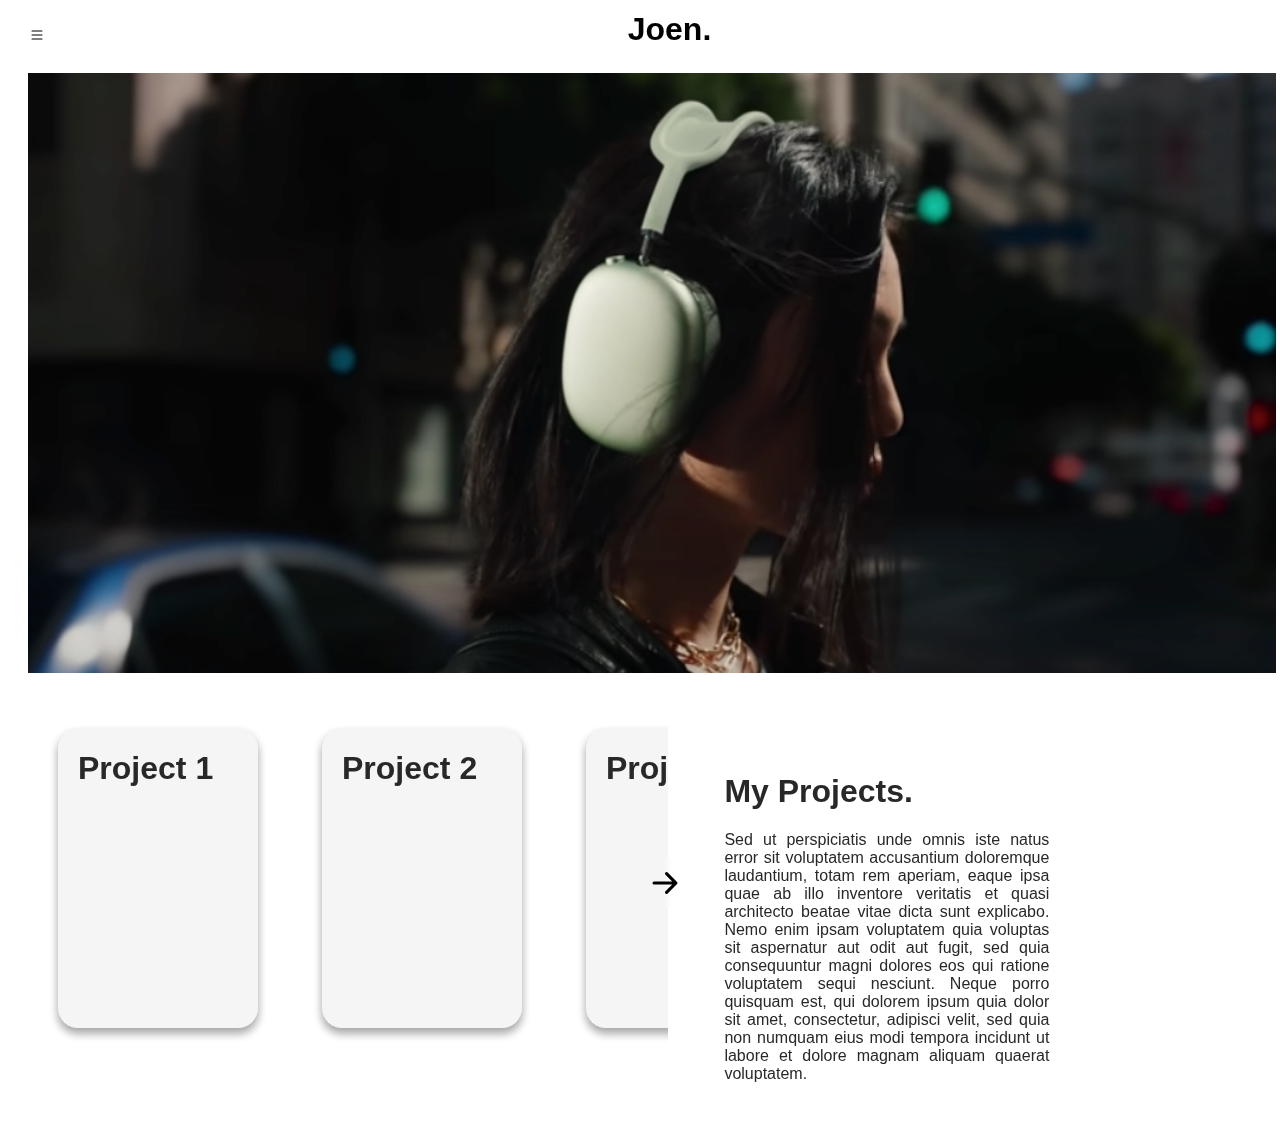
<file: index.html>
<!DOCTYPE html>
<html>
    <meta name="viewport" content="width=device-width, initial-scale=1">
    <link rel="stylesheet" href="style.css">
    <link rel="stylesheet" href="https://cdnjs.cloudflare.com/ajax/libs/font-awesome/4.7.0/css/font-awesome.min.css">
    <script src="one.js"></script>
    <head></head>

    <body>
        <div id="navbar">
            <a href="#" class="linkNav">Home</a><br>
            <a href="#" class="linkNav">About</a><br>
            <button id="dropdown-btn" onclick="portfolioButtonClick()">Portfolio<i class = "fa fa-caret-down"></i></button><br>
            <div id="dropdown-container">
                <a href="#" class="linkSubNav">Project one</a><br>
                <a href="#"class="linkSubNav">Project two</a><br>
                <a href="#"class="linkSubNav">Project three</a><br>
            </div>
            <a href="#"class="linkNav">Contact</a><br>
        </div>
        
        <div id="mainBody"><div id="header">
            <button id="sideBarButton" onclick="slidingNav()"><img src="image/list.svg"></button> 
            <h1>Joen.</h1></div>
            <div id="content1" class="mainContentHome"><div id="overlay1"class="overlay">
                <div id="overlaytext1">
                    <h1>My Portfolio</h1>
                    <p>Sed ut perspiciatis unde omnis iste natus error sit voluptatem accusantium doloremque laudantium, totam rem aperiam, eaque ipsa quae ab illo inventore veritatis et quasi architecto beatae vitae dicta sunt explicabo. Nemo enim ipsam voluptatem quia voluptas sit aspernatur aut odit aut fugit, sed quia consequuntur magni dolores eos qui ratione voluptatem sequi nesciunt. Neque porro quisquam est, qui dolorem ipsum quia dolor sit amet, consectetur, adipisci velit, sed quia non numquam eius modi tempora incidunt ut labore et dolore magnam aliquam quaerat voluptatem.</p>

            </div>
            </div>
        </div>
            <div id="content2"class="mainContentHome"><div id="overlay2">
                <div id="carousel">
                    <div id="containerSlider">
                        <div id = "item1" class="carouselCard">
                            <div class="textCard">
                                <h1>Project 1</h1>
                            </div>
                        </div>
                        <div id = "item2" class="carouselCard">
                            <div class="textCard">
                                <h1>Project 2</h1>
                            </div>
                        </div>
                        <div id = "item3" class="carouselCard">
                            <div class="textCard">
                                <h1>Project 3</h1>
                            </div>
                        </div>
                        <div id = "item4" class="carouselCard">
                            <div class="textCard">
                                <h1>Project 4</h1>
                            </div>
                        </div>
                    </div>
                    
                </div>
                
                <div id="toggleArrow">
                    <button id="thisbutton"class="rightButton" onclick="slidingCards()"></button>
                </div>
                <div id = "narrativeText">
                    <div class="narrativeTextInside">

                        <h1>My Projects.</h1>
                        <p>Sed ut perspiciatis unde omnis iste natus error sit voluptatem accusantium doloremque laudantium, totam rem aperiam, eaque ipsa quae ab illo inventore veritatis et quasi architecto beatae vitae dicta sunt explicabo. Nemo enim ipsam voluptatem quia voluptas sit aspernatur aut odit aut fugit, sed quia consequuntur magni dolores eos qui ratione voluptatem sequi nesciunt. Neque porro quisquam est, qui dolorem ipsum quia dolor sit amet, consectetur, adipisci velit, sed quia non numquam eius modi tempora incidunt ut labore et dolore magnam aliquam quaerat voluptatem.</p>
                    </div>
                </div>

            </div></div>
           <!--  <div id="content3"class="mainContentHome"><div id="overlay3"class="overlay"></div></div>-->
            <div id = "footer"></div>
        </div><br>
       
    </body>
</html>
</file>
<file: style.css>
html, body {
    max-width: 100%;
    overflow-x: hidden;
    overflow-y:scroll;
}

#navbar{
    padding-top:30px;
    padding-left:0px;
    width:0px;
    height: 100%;
    background:black;
    position: fixed;
    top:0;
    left:0;
    float:left;
    transition: 0.3s;
}
.linkNav{
    color:white;
    text-decoration-line: none ;
    text-decoration:none;
    font-family:Arial, Helvetica, sans-serif ;
    font-size:30px;
    margin-top:10px;
    position: relative;
    top:auto;
}

.linkNav:hover{
    color:rgb(209, 206, 219);
}
.linkSubNav:hover{
    color:rgb(209, 206, 219);
}

.linkSubNav{
    color:white;
    text-decoration-line: none ;
    text-decoration:none;
    font-family:Arial, Helvetica, sans-serif ;
    font-size:20px;
    margin-top:10px;
    padding-left:20px;
}
#dropdown-btn{
    position:relative;
    left:0;
    color:white;
    text-decoration-line: none ;
    background:none;
    outline:none;
    border:none;
    text-decoration:none;
    font-family:Arial, Helvetica, sans-serif ;
    font-size:30px;
    text-align: left;
    margin-left:-8px;

}

#dropdown-btn:hover{
    color:rgb(209, 206, 219);
}


#dropdown-container{

    background-color:transparent;
    padding-top:3px;
    padding-bottom:5px;
    margin-top:5px;
    margin-bottom: 5px;
    padding-left:15px;
    margin-left:-20px;
    display:none;
    left:0;
}

.fa-caret-down {
    margin-left:15px;
    float: right;

  }

#mainBody{
    float:right;
    position: absolute;

    top:0;
    padding-top:20px;
    width:100%;
    height:100%;
    margin-left:0px;
    padding-bottom:40px;
    transition: 0.3s;
}
#sideBarButton{
    float:left;
    margin-left:15px;
    margin-top:15px;
    position: relative;
    background:none;
    outline:none;
    border:none;
   
}

#header{
    margin-top:-30px;
    text-align:center;
    font-family: -apple-system, BlinkMacSystemFont, 'Segoe UI', Roboto, Oxygen, Ubuntu, Cantarell, 'Open Sans', 'Helvetica Neue', sans-serif;
    font-style: bold;
    
}

.fa-bars{

    font-size:30em;
}

.mainContentHome{
    width: 97.5%;
    height:600px;
    margin:15px;
    border-radius:0px;
    background:grey;
    margin-top:25px;
    margin-left:20px;
}

.overlay{
    height: 100%;
    background: rgba(120,120,120,0.0);
    color: rgba(120,120,120,0.0);
    z-index:2;
}
.overlay:hover{
  
    backdrop-filter: blur(3px);
    background-image: linear-gradient( rgba(50,50,50,0.0),rgba(50,50,50,1));
    color:white;
    transition-duration:1.5s;
}

#content2{
    background:transparent;

    height: 400px;
}

#overlaytext1{
    position: relative;
    width:60%;
    top:50%;
    left:8%;
    padding-bottom: 30px;
    font-family: -apple-system, BlinkMacSystemFont, 'Segoe UI', Roboto, Oxygen, Ubuntu, Cantarell, 'Open Sans', 'Helvetica Neue', sans-serif;
}

#content1{
    background-repeat: no-repeat;
    background-image:url(image/Test2.png);
    background-size:cover;
    
}


.carouselCard{
    vertical-align: top;
    border-radius:20px;
    top:0;
    left:0px;
    position: relative;
    display:inline-block;
    width:200px;
    height:300px;
    background:whitesmoke;
    margin:30px;
    box-shadow: 0 5px 8px 0 rgba(0,0,0,0.2), 0 6px 10px 0 rgba(0,0,0,0.19);
    transition-duration: 0.5s ;    

}

.carouselCard:hover{
    transition-duration: 0.5s ;    
    box-shadow: 0 12px 16px 0 rgba(0,0,0,0.24), 0 17px 50px 0 rgba(0,0,0,0.1);
    cursor: pointer;
} 

#containerSlider{
    position: relative;
    left:0px;
    width:max-content;
    height: auto;
    transition:0.8s;
}

#carousel{
    float: left;
    position: absolute;
    width: 50%;
    overflow:hidden;
    transition:0.8s;
    max-width: 100%;
}

.textCard{
    margin-left:20px;
    color:rgb(40,40,40);
    font-family:-apple-system, BlinkMacSystemFont, 'Segoe UI', Roboto, Oxygen, Ubuntu, Cantarell, 'Open Sans', 'Helvetica Neue', sans-serif;
}
#narrativeText{
    z-index:1;
    position: relative;
    top:0;
    margin-left: 55%;
    margin-top:0px;
    display:inline-block;
    padding-right: 10px;
    padding-left:10px;
    padding-bottom:30px;
    z-index: 2;



}

#narrativeText p{
    width:60%;
}
#content2{
    overflow: hidden;
    display:flex;

}

.narrativeTextInside{
    font-family: -apple-system, BlinkMacSystemFont, 'Segoe UI', Roboto, Oxygen, Ubuntu, Cantarell, 'Open Sans', 'Helvetica Neue', sans-serif;
    color:rgb(40,40,40);
    text-align: justify;
}

#overlay2{
    background:white;
}



  #toggleArrow{
    position: relative;
    display: inline-block;
    top:40%;
    margin-left:49%;
    transition:0.8s;
    
  }


.rightButton{
    width:50px;
    height:50px;
    border-radius:50%;
    border-radius:50%;
    border:none;
     backdrop-filter:blur(3px);
    background:transparent;
    background-image: url(image/arrow-right-short.svg);
    background-repeat: no-repeat;
    background-position: center;
    background-size: cover;
}

.rightButton:hover{
    background:rgba(140,140,140,0.3);
    background-image: url(image/arrow-right-short.svg);
    background-repeat: no-repeat;
    background-position: center;
    background-size: cover;
    transition-duration: 1s;
}

#footer{
    width: 100%;
    height: 30px;
}

@media all and (max-width:450px){
    html{
        width:max-content;
    }
    .mainContentHome{
        width:88%;
        height:50%;
        overflow:scroll;
    }
    #overlay1{    
        height:max-content;
    }
    #carousel{
        overflow:scroll;
        width:100%
    }
    #narrativeText{
        position: relative;
        float: none;
        margin-left:10px;
        margin-top: 80%;
        width:90%;
    }
    #narrativeTextInside{
        width:100%;
    }
    #content2{
        width: 100%;
        height:max-content;
    }
    #toggleArrow{
        visibility: hidden;
    }

}
</file>
